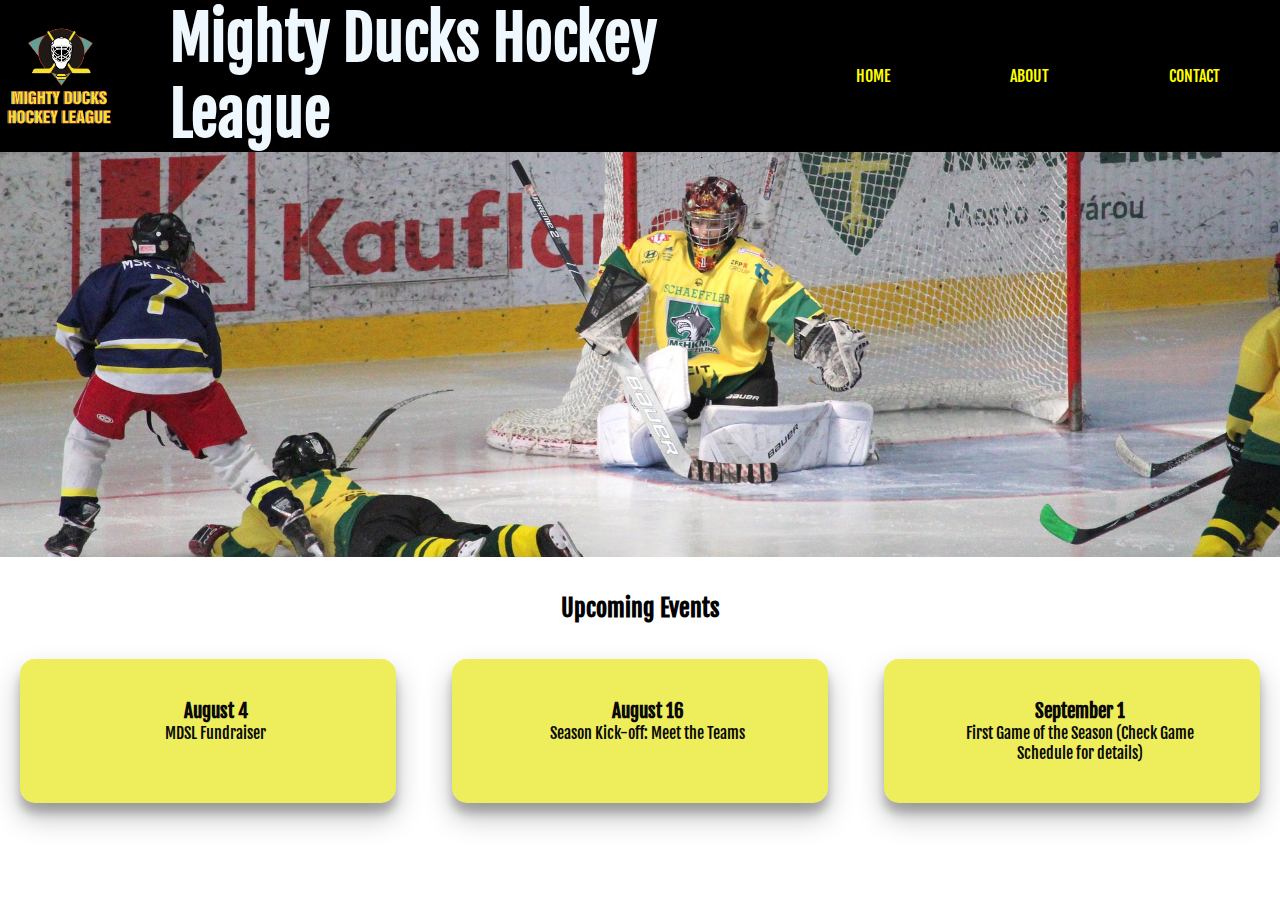
<file: index.html>
<!DOCTYPE html>
<html lang="en">
<head>
    <meta charset="UTF-8">
    <meta http-equiv="X-UA-Compatible" content="IE=edge">
    <meta name="viewport" content="width=device-width, initial-scale=1.0">
    <link rel="preconnect" href="https://fonts.googleapis.com">
    <link rel="preconnect" href="https://fonts.gstatic.com" crossorigin>
    <link href="https://fonts.googleapis.com/css2?family=Fjalla+One&display=swap" rel="stylesheet">
    <link rel="stylesheet" href="./css/style.css">
    <title>Home LMD</title>
</head>
<body>
    <header >
        <nav class="navbar">
            <img class="logo" src="./assets/Logo_MDHL.png" alt="Logo" width="120">
            <h1>Mighty Ducks Hockey League</h1>
            <a href="./index.html">HOME</a>
            <a href="./pages/about.html">ABOUT</a>
            <a href="./pages/contact.html">CONTACT</a>
        </nav>
    </header>
    <main>
        <div class="grid">
            <div class="element1">
            </div>
            <div class="element2">
                <h2>Upcoming Events</h2>
            </div>
            <div class="element">
                <h3>August 4</h3>
                <p>MDSL Fundraiser</p>
            </div>
            <div class="element">
                <h3>August 16</h3>
                <p>Season Kick-off: Meet the Teams</p>
            </div>
            <div class="element">
                <h3>September 1</h3>
                <p>First Game of the Season (Check Game Schedule for details)</p>
            </div>
        </div>
    </main>
</body>
</html>
</file>
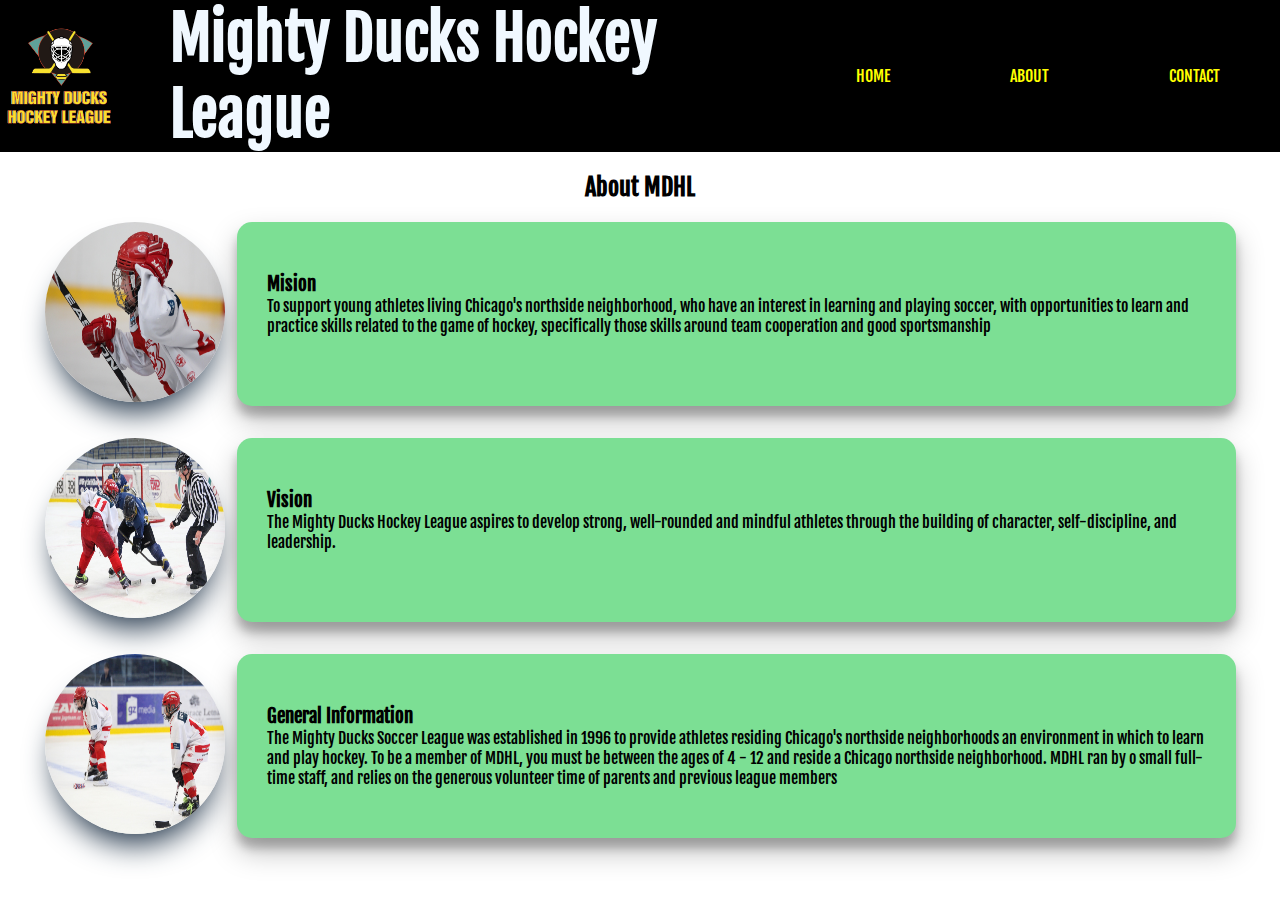
<file: pages/about.html>
<!DOCTYPE html>
<html lang="en">
<head>
    <meta charset="UTF-8">
    <meta http-equiv="X-UA-Compatible" content="IE=edge">
    <meta name="viewport" content="width=device-width, initial-scale=1.0">
    <link rel="preconnect" href="https://fonts.googleapis.com">
    <link rel="preconnect" href="https://fonts.gstatic.com" crossorigin>
    <link href="https://fonts.googleapis.com/css2?family=Fjalla+One&display=swap" rel="stylesheet">
    <link rel="stylesheet" href="../css/style.css">
    <title>About MDHL</title>
</head>
<body>
    <header >
        <nav class="navbar">
            <img class="logo" src="../assets/Logo_MDHL.png" alt="Logo" width="120">
            <h1>Mighty Ducks Hockey League</h1>
            <a href="../index.html">HOME</a>
            <a href="./about.html">ABOUT</a>
            <a href="./contact.html">CONTACT</a>
        </nav>
    </header>
    <main>
        <h2>About MDHL</h2>
        <div class="grid1">
            <div class="img-hockey"><img src="../assets/hockey1.jpg" alt="hockey"></div>
            <div class="info">
                <h3>Mision</h3>
                <p>To support young athletes living Chicago's northside neighborhood, who have an interest in
                    learning and playing soccer, with opportunities to learn and practice skills related to the game of
                    hockey, specifically those skills around team cooperation and good sportsmanship
                </p>
            </div>
            <div class="img-hockey"><img src="../assets/design1_image1.jpg" alt="hockey"></div>
            <div class="info">
                <h3>Vision</h3>
                <p>The Mighty Ducks Hockey League aspires to develop strong, well-rounded and mindful athletes
                    through the building of character, self-discipline, and leadership.
                </p>
            </div>
            <div class="img-hockey"><img src="../assets/hockey3.jpg" alt="hockey"></div>
            <div class="info">
                <h3>General Information</h3>
                <p>The Mighty Ducks Soccer League was established in 1996 to provide athletes residing
                    Chicago's northside neighborhoods an environment in which to learn and play hockey. To be a
                    member of MDHL, you must be between the ages of 4 - 12 and reside a Chicago northside
                    neighborhood. MDHL ran by o small full-time staff, and relies on the generous volunteer time of
                    parents and previous league members
                </p>
            </div>
            
        </div>
    </main>
</body>
</html>
</file>
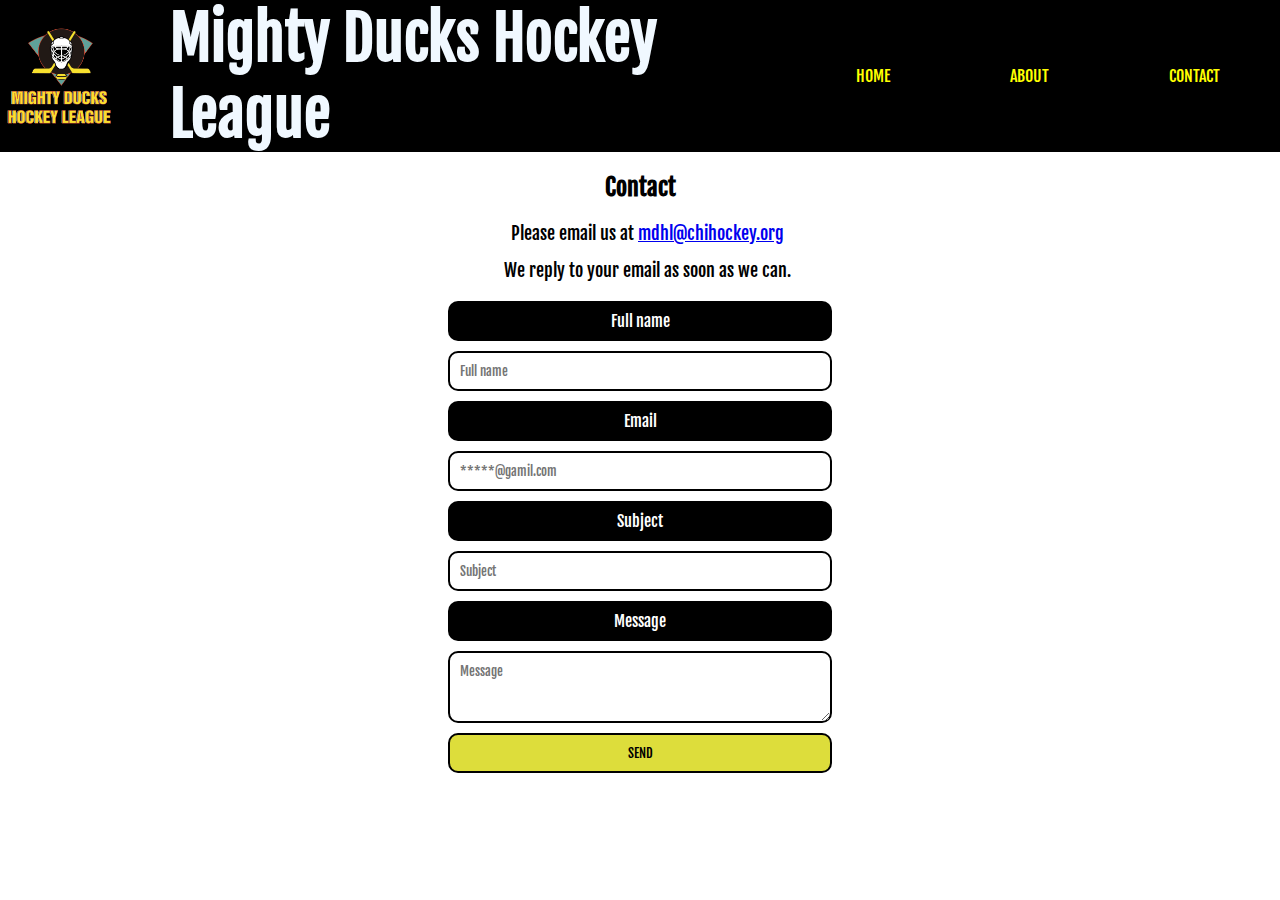
<file: pages/contact.html>
<!DOCTYPE html>
<html lang="en">
<head>
    <meta charset="UTF-8">
    <meta http-equiv="X-UA-Compatible" content="IE=edge">
    <meta name="viewport" content="width=device-width, initial-scale=1.0">
    <link rel="preconnect" href="https://fonts.googleapis.com">
    <link rel="preconnect" href="https://fonts.gstatic.com" crossorigin>
    <link href="https://fonts.googleapis.com/css2?family=Fjalla+One&display=swap" rel="stylesheet">
    <link rel="stylesheet" href="../css/style.css">
    <title>Contact MDHL</title>
</head>
<body>
    <header>
        <nav class="navbar">
            <img class="logo" src="../assets/Logo_MDHL.png" alt="Logo" width="120">
            <h1>Mighty Ducks Hockey League</h1>
            <a href="../index.html">HOME</a>
            <a href="./about.html">ABOUT</a>
            <a href="./contact.html">CONTACT</a>
        </nav>
    </header>
    <main class="main-contact">
        <h2>Contact</h2>
        <p class="mail">Please email us at <a href="#">mdhl@chihockey.org</a></p>
        <p class="mail">We reply to your email as soon as we can.</p>
        <form >
        <div class="container-form">
            <label id="name">Full name</label>
            <input class="contact" type="text" placeholder="Full name" aria-label="Name">
            <label id="email">Email</label>
            <input class="contact" type="email" placeholder="*****@gamil.com" aria-label="email">
            <label id="subject">Subject</label>
            <input class="contact" type="text" placeholder="Subject" aria-label="subject">
            <label id="message">Message</label>
            <textarea class="contact" placeholder="Message" rows="3"></textarea>
            <button class="contact" type="button">SEND</button>
        </div>
        </form>
    </main>
</body>
</html>
</file>
<file: css/style.css>
* {
    box-sizing: border-box;
    margin: 0;
    padding: 0;
    font-family: 'Fjalla One', sans-serif; 
}
h1 {
    font-size: 60px;
    margin: 0px 50px;
}
h2{
    text-align: center;
    padding: 20px 0px;
}
h3 {
    padding-left: 15px;
}
.navbar {
    display: flex;
    align-items: center;
    justify-content: center;
    background-color: black;
    color: aliceblue;
}
nav > a {
    color: yellow;
    text-decoration: none;
    padding: 50px 60px;
    box-shadow: rgba(0, 0, 0, 0.35) 0px -50px 36px -28px inset;
}
a:hover {
    background-color: white;
    color: black;
    transition: ease-in 300ms;
    font-size: 30px;
}
.grid {
    display: grid;
    grid-template-columns: repeat(3, 1fr);
    gap: 1em;
}
.element1 {
    grid-column: 1/4;
    background-image: url(../assets/design1_image2.jpg);
    height: 45vh;
    background-size: cover;
    background-position-y: 50%;
}
.element2 {
    grid-column: 1/4;
}
.element {
    color: rgb(10, 10, 10);
    background-color: rgb(238, 238, 92);
    text-align: center;
    padding: 40px;
    box-shadow: rgba(0, 0, 0, 0.25) 0px 14px 28px, rgba(0, 0, 0, 0.22) 0px 10px 10px;
    margin: 0px 20px;
    border-radius: 15px;
}
.grid1 {
    display: grid;
    grid-template-columns: 15% 79%;
    gap: 2em;
    margin-left: 15px;
    margin-bottom: 30px;
}
div>img {
    width: 180px;
    height: 180px;
    border-radius: 100%;
    margin-left: 30px;
    box-shadow: rgb(38, 57, 77) 0px 20px 30px -10px;
}
.info {
    padding: 15px;
    background-color: rgb(124, 223, 148);
    border-radius: 15px;
    padding-top: 50px;
    box-shadow: rgba(0, 0, 0, 0.25) 0px 14px 28px, rgba(0, 0, 0, 0.22) 0px 10px 10px;
}
p {
    padding-left: 15px;
}
.container-form {
    display: flex;
    flex-direction: column;
    align-items: center;
}
.contact {
    width: 30vw;
    margin: 5px 0px;
    padding: 10px;
    border-radius: 10px;
    border: 2px solid black;
}
label {
    text-align: center;
    background-color:black;
    color: white;
    width: 30vw;
    margin: 5px 0px;
    padding: 10px;
    border-radius: 10px;
}
.mail {
    font-size: 18px;
    text-align: center;
    margin-bottom: 15px;
}
button {
    background-color: rgb(221, 221, 59);
}
button:hover {
    background-color: rgb(124, 223, 148);
    color:white;
}
</file>
